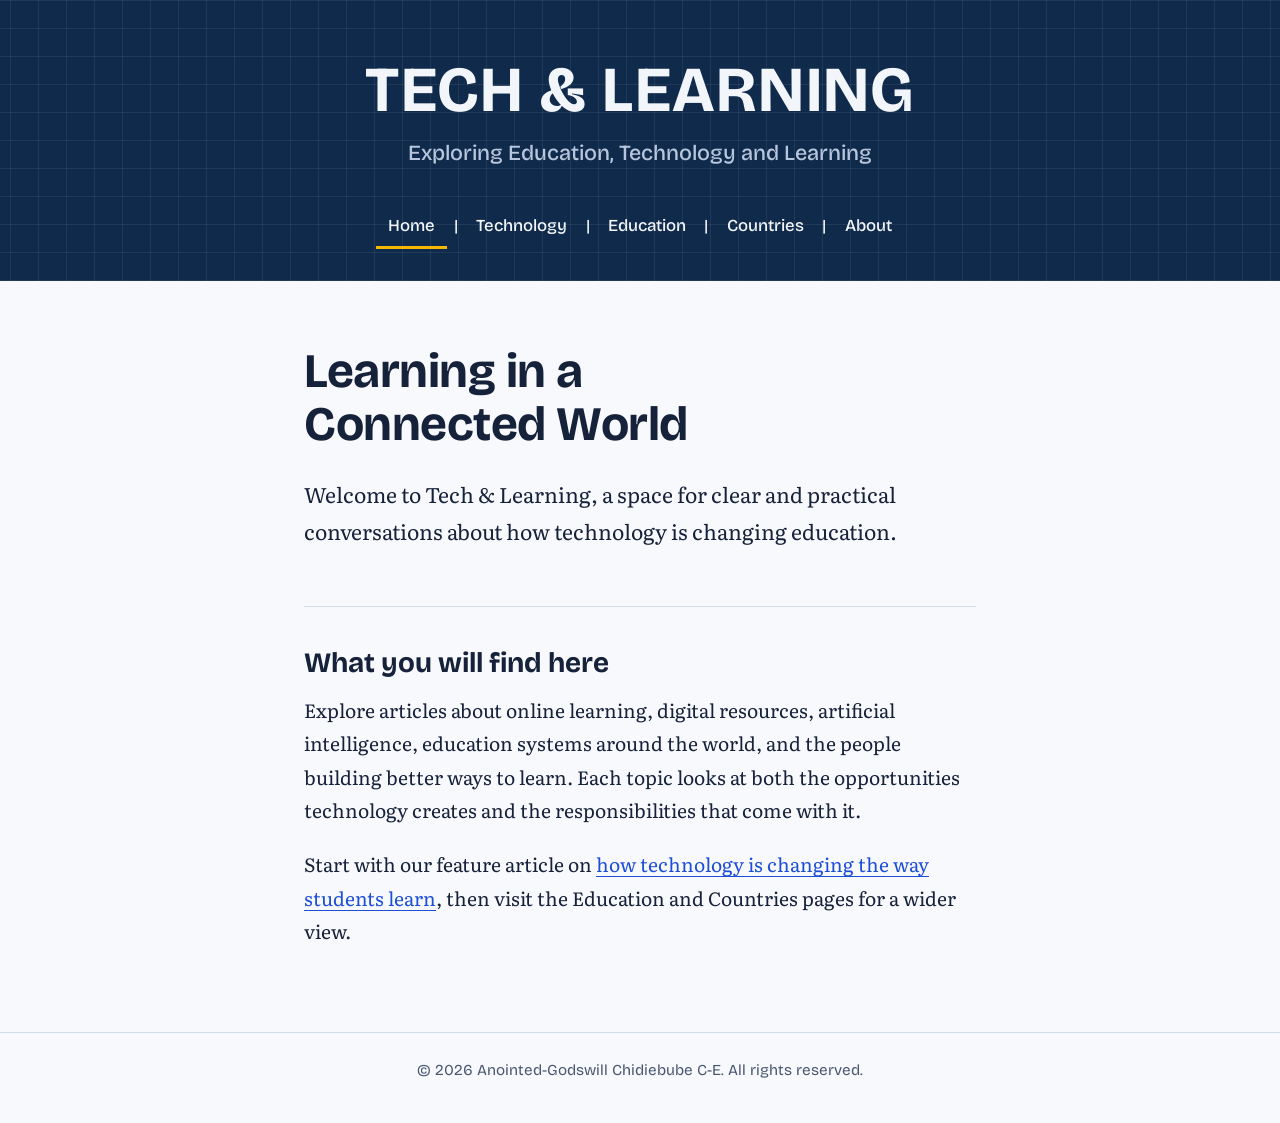
<file: index.html>
<!doctype html>
<html lang="en">
  <head>
    <meta charset="UTF-8" />
    <meta name="viewport" content="width=device-width, initial-scale=1.0" />
    <meta
      name="description"
      content="Tech and Learning: thoughtful articles about technology and education."
    />
    <link rel="stylesheet" href="assets/technology.css" />
    <title>Home | Tech & Learning</title>
  </head>
  <body>
    <header>
      <h1>TECH &amp; LEARNING</h1>
      <p>Exploring Education, Technology and Learning</p>
      <nav aria-label="Primary navigation">
        <a href="index.html" aria-current="page">Home</a> |
        <a href="Technology.html">Technology</a> |
        <a href="education.html">Education</a> |
        <a href="countries.html">Countries</a> |
        <a href="about.html">About</a>
      </nav>
    </header>
    <main>
      <article>
        <h2>Learning in a Connected World</h2>
        <p class="lead">
          Welcome to Tech &amp; Learning, a space for clear and practical
          conversations about how technology is changing education.
        </p>
        <section>
          <h3>What you will find here</h3>
          <p>
            Explore articles about online learning, digital resources,
            artificial intelligence, education systems around the world, and the
            people building better ways to learn. Each topic looks at both the
            opportunities technology creates and the responsibilities that come
            with it.
          </p>
          <p>
            Start with our feature article on
            <a href="Technology.html"
              >how technology is changing the way students learn</a
            >, then visit the Education and Countries pages for a wider view.
          </p>
        </section>
      </article>
    </main>
    <footer>
      <p>
        &copy; <span data-current-year>2026</span> Anointed-Godswill Chidiebube
        C-E. All rights reserved.
      </p>
    </footer>
    <script src="assets/script.js"></script>
  </body>
</html>
</file>
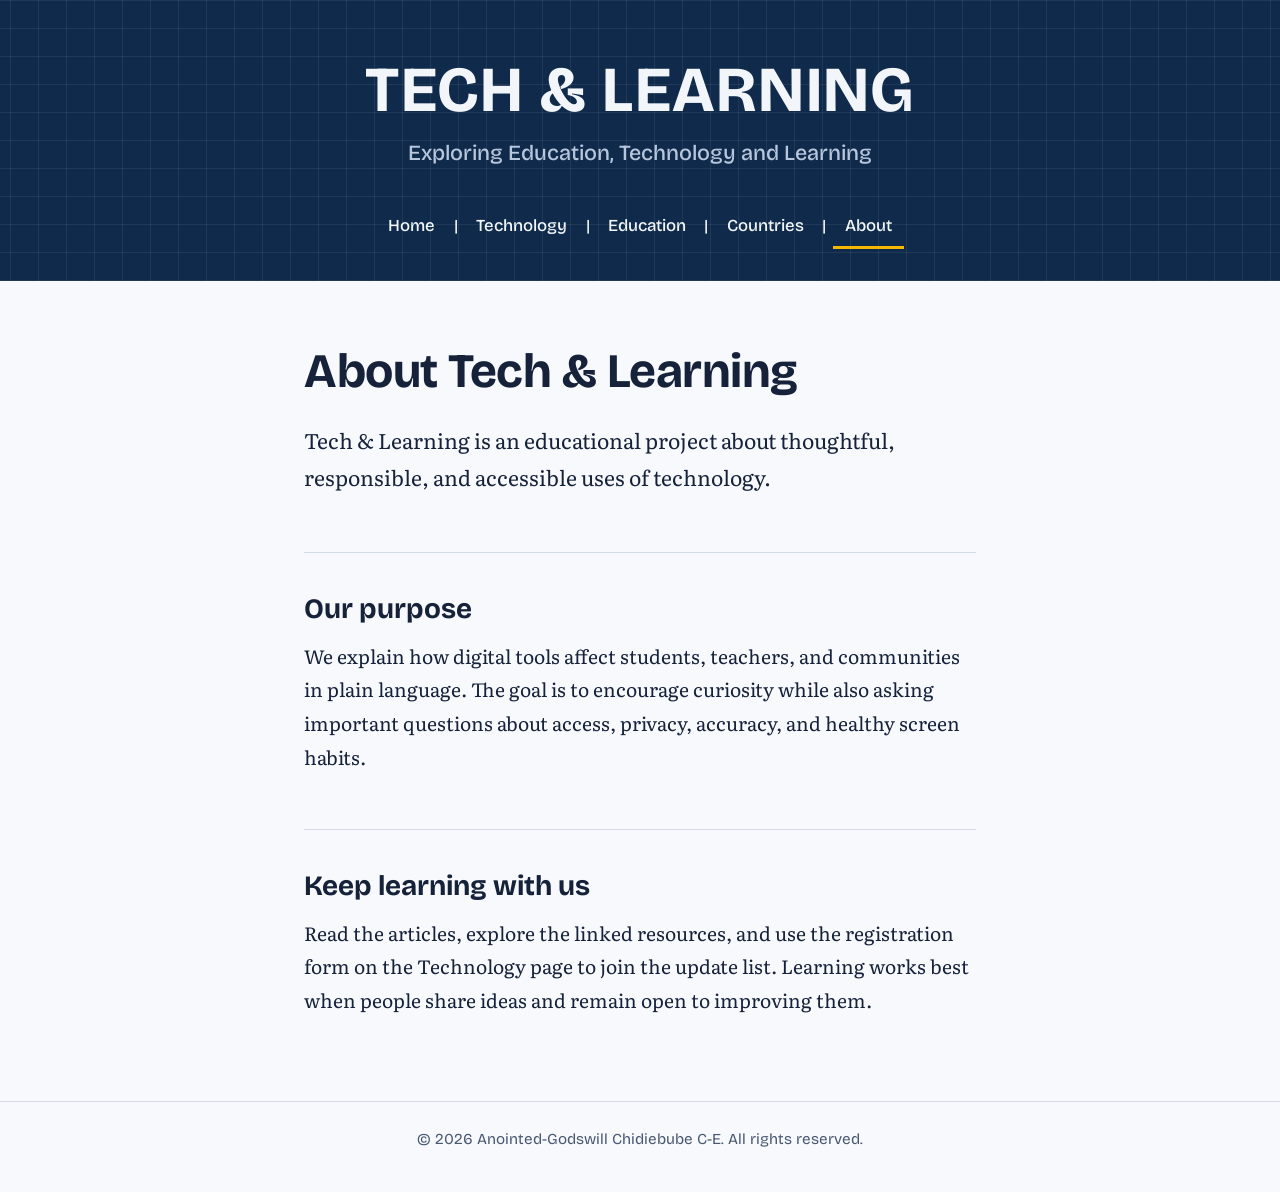
<file: about.html>
<!doctype html>
<html lang="en">
  <head>
    <meta charset="UTF-8" />
    <meta name="viewport" content="width=device-width, initial-scale=1.0" />
    <meta name="description" content="About Tech and Learning." />
    <link rel="stylesheet" href="assets/technology.css" />
    <title>About | Tech & Learning</title>
  </head>
  <body>
    <header>
      <h1>TECH &amp; LEARNING</h1>
      <p>Exploring Education, Technology and Learning</p>
      <nav aria-label="Primary navigation">
        <a href="index.html">Home</a> |
        <a href="Technology.html">Technology</a> |
        <a href="education.html">Education</a> |
        <a href="countries.html">Countries</a> |
        <a href="about.html" aria-current="page">About</a>
      </nav>
    </header>
    <main>
      <article>
        <h2>About Tech &amp; Learning</h2>
        <p class="lead">
          Tech &amp; Learning is an educational project about thoughtful,
          responsible, and accessible uses of technology.
        </p>
        <section>
          <h3>Our purpose</h3>
          <p>
            We explain how digital tools affect students, teachers, and
            communities in plain language. The goal is to encourage curiosity
            while also asking important questions about access, privacy,
            accuracy, and healthy screen habits.
          </p>
        </section>
        <section>
          <h3>Keep learning with us</h3>
          <p>
            Read the articles, explore the linked resources, and use the
            registration form on the Technology page to join the update list.
            Learning works best when people share ideas and remain open to
            improving them.
          </p>
        </section>
      </article>
    </main>
    <footer>
      <p>
        &copy; <span data-current-year>2026</span> Anointed-Godswill Chidiebube
        C-E. All rights reserved.
      </p>
    </footer>
    <script src="assets/script.js"></script>
  </body>
</html>
</file>
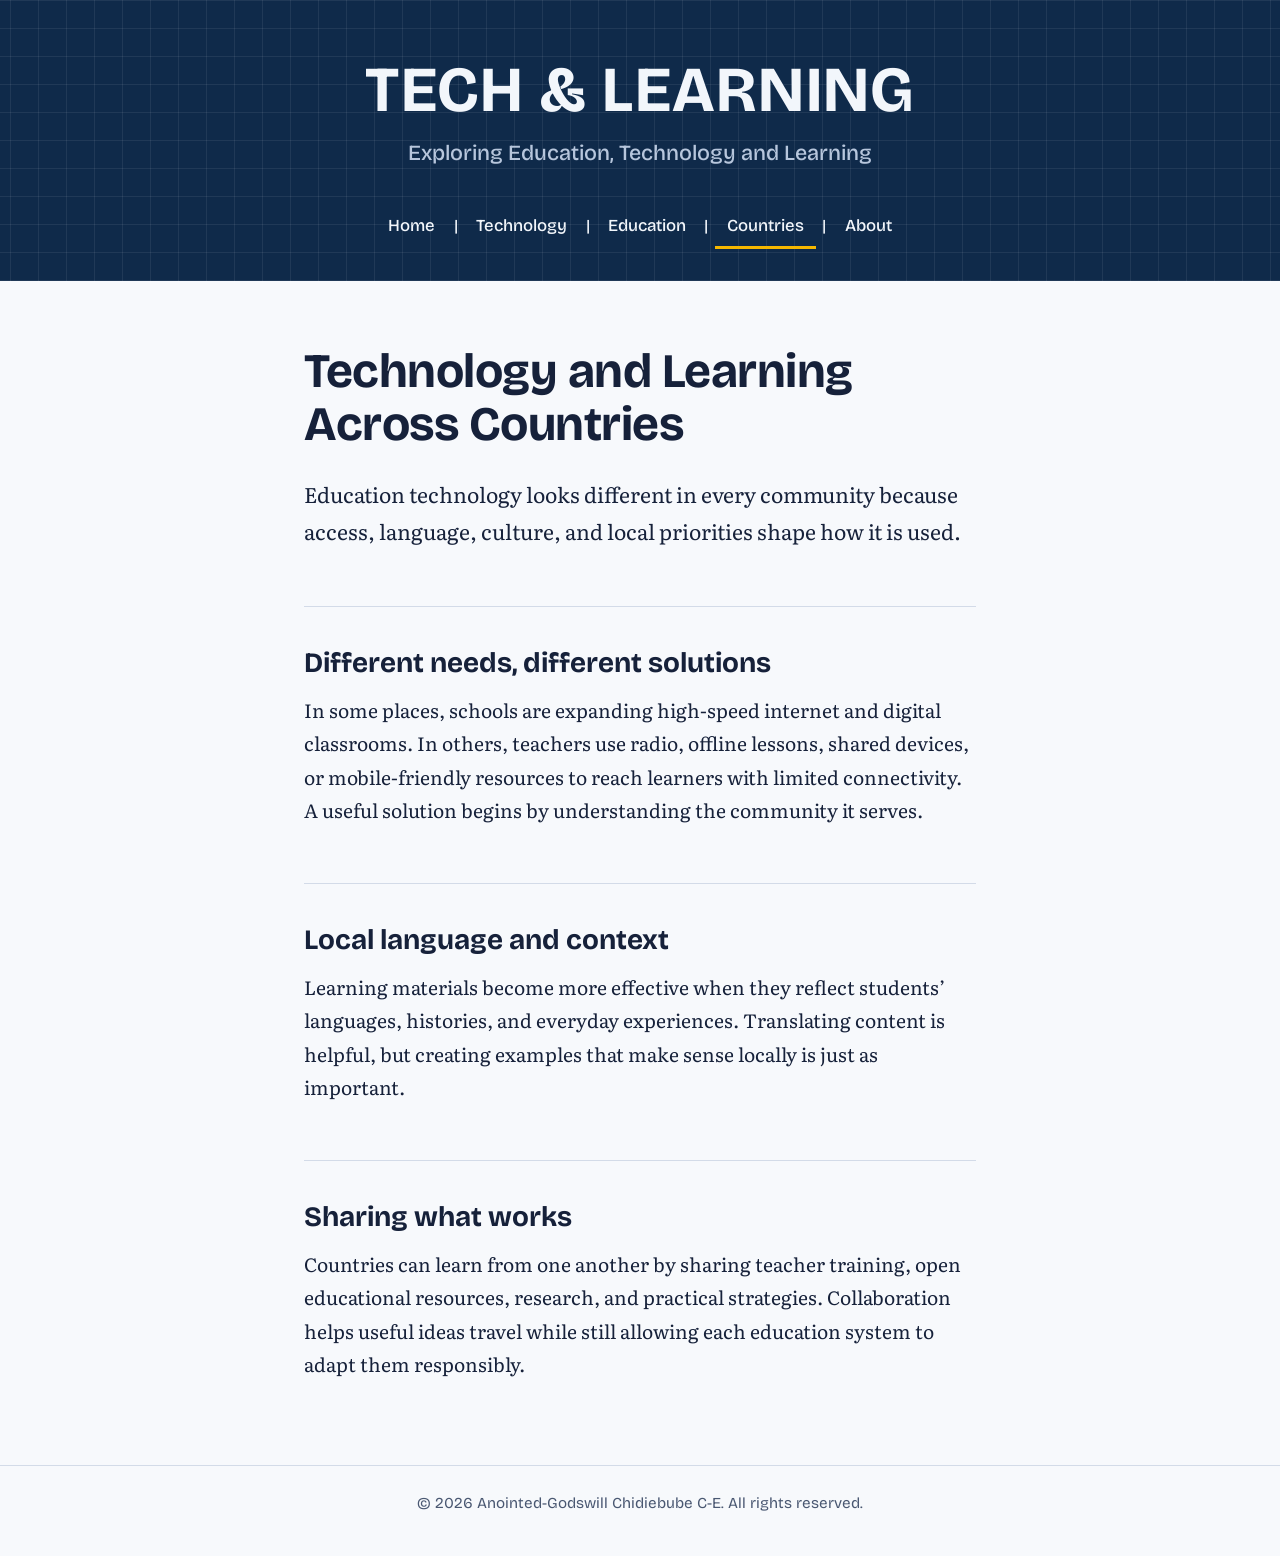
<file: countries.html>
<!doctype html>
<html lang="en">
  <head>
    <meta charset="UTF-8" />
    <meta name="viewport" content="width=device-width, initial-scale=1.0" />
    <meta
      name="description"
      content="An article about education and technology across different countries."
    />
    <link rel="stylesheet" href="assets/technology.css" />
    <title>Countries | Tech & Learning</title>
  </head>
  <body>
    <header>
      <h1>TECH &amp; LEARNING</h1>
      <p>Exploring Education, Technology and Learning</p>
      <nav aria-label="Primary navigation">
        <a href="index.html">Home</a> |
        <a href="Technology.html">Technology</a> |
        <a href="education.html">Education</a> |
        <a href="countries.html" aria-current="page">Countries</a> |
        <a href="about.html">About</a>
      </nav>
    </header>
    <main>
      <article>
        <h2>Technology and Learning Across Countries</h2>
        <p class="lead">
          Education technology looks different in every community because
          access, language, culture, and local priorities shape how it is used.
        </p>
        <section>
          <h3>Different needs, different solutions</h3>
          <p>
            In some places, schools are expanding high-speed internet and
            digital classrooms. In others, teachers use radio, offline lessons,
            shared devices, or mobile-friendly resources to reach learners with
            limited connectivity. A useful solution begins by understanding the
            community it serves.
          </p>
        </section>
        <section>
          <h3>Local language and context</h3>
          <p>
            Learning materials become more effective when they reflect students’
            languages, histories, and everyday experiences. Translating content
            is helpful, but creating examples that make sense locally is just as
            important.
          </p>
        </section>
        <section>
          <h3>Sharing what works</h3>
          <p>
            Countries can learn from one another by sharing teacher training,
            open educational resources, research, and practical strategies.
            Collaboration helps useful ideas travel while still allowing each
            education system to adapt them responsibly.
          </p>
        </section>
      </article>
    </main>
    <footer>
      <p>
        &copy; <span data-current-year>2026</span> Anointed-Godswill Chidiebube
        C-E. All rights reserved.
      </p>
    </footer>
    <script src="assets/script.js"></script>
  </body>
</html>
</file>
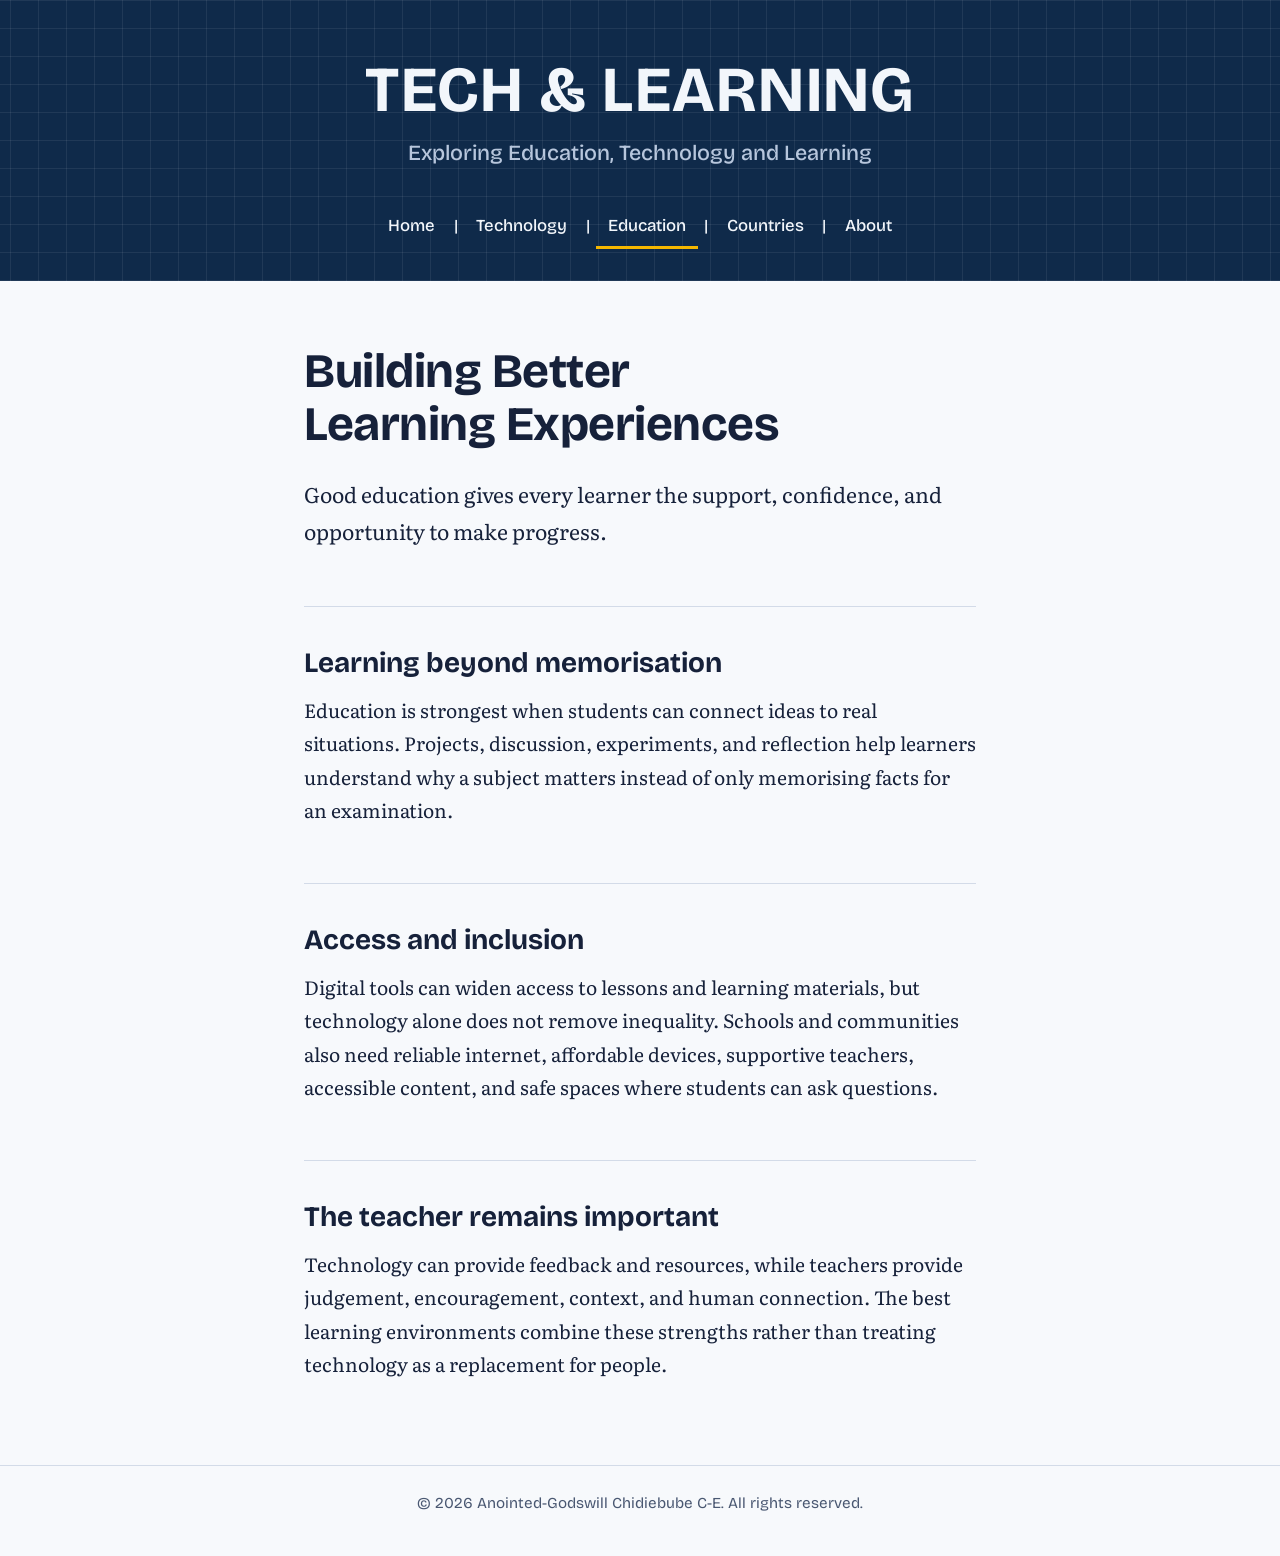
<file: education.html>
<!doctype html>
<html lang="en">
  <head>
    <meta charset="UTF-8" />
    <meta name="viewport" content="width=device-width, initial-scale=1.0" />
    <meta
      name="description"
      content="An article about effective and inclusive education."
    />
    <link rel="stylesheet" href="assets/technology.css" />
    <title>Education | Tech & Learning</title>
  </head>
  <body>
    <header>
      <h1>TECH &amp; LEARNING</h1>
      <p>Exploring Education, Technology and Learning</p>
      <nav aria-label="Primary navigation">
        <a href="index.html">Home</a> |
        <a href="Technology.html">Technology</a> |
        <a href="education.html" aria-current="page">Education</a> |
        <a href="countries.html">Countries</a> | <a href="about.html">About</a>
      </nav>
    </header>
    <main>
      <article>
        <h2>Building Better Learning Experiences</h2>
        <p class="lead">
          Good education gives every learner the support, confidence, and
          opportunity to make progress.
        </p>
        <section>
          <h3>Learning beyond memorisation</h3>
          <p>
            Education is strongest when students can connect ideas to real
            situations. Projects, discussion, experiments, and reflection help
            learners understand why a subject matters instead of only memorising
            facts for an examination.
          </p>
        </section>
        <section>
          <h3>Access and inclusion</h3>
          <p>
            Digital tools can widen access to lessons and learning materials,
            but technology alone does not remove inequality. Schools and
            communities also need reliable internet, affordable devices,
            supportive teachers, accessible content, and safe spaces where
            students can ask questions.
          </p>
        </section>
        <section>
          <h3>The teacher remains important</h3>
          <p>
            Technology can provide feedback and resources, while teachers
            provide judgement, encouragement, context, and human connection. The
            best learning environments combine these strengths rather than
            treating technology as a replacement for people.
          </p>
        </section>
      </article>
    </main>
    <footer>
      <p>
        &copy; <span data-current-year>2026</span> Anointed-Godswill Chidiebube
        C-E. All rights reserved.
      </p>
    </footer>
    <script src="assets/script.js"></script>
  </body>
</html>
</file>
<file: assets/technology.css>
/* ==========================================================================
   TECH & LEARNING: stylesheet
   Idea: a graph-paper header (the one memorable element) over a quiet,
   highly readable article column. Amber is the "highlighter pen" accent.
   ========================================================================== */

/* Fonts (optional). If you're offline or remove this line, the fallback
   stacks below take over and the page still looks good. */
@import url("https://fonts.googleapis.com/css2?family=Bricolage+Grotesque:opsz,wght@12..96,500;12..96,700&family=Literata:ital,opsz,wght@0,7..72,400;0,7..72,600;1,7..72,400&display=swap");

/* ---------- Design tokens ---------- */
:root {
  --ink: #16213a;
  --ink-soft: #4a5872;
  --paper: #f7f9fc;
  --surface: #e4eaf3;
  --line: #d3dbe8;
  --link: #1d4ed8;
  --link-hover: #142f8f;

  --header-bg: #0f2a4a;
  --header-grid: rgba(255, 255, 255, 0.07);
  --header-text: #f2f6fb;
  --header-muted: #b7c6dc;
  --highlight: #f5b700;

  --font-display:
    "Bricolage Grotesque", "Trebuchet MS", "Segoe UI", system-ui, sans-serif;
  --font-body: "Literata", Georgia, Cambria, "Times New Roman", serif;

  --measure: 42rem; /* comfortable reading column */
  --radius: 6px;
}

@media (prefers-color-scheme: dark) {
  :root {
    --ink: #e6ecf6;
    --ink-soft: #a5b3cb;
    --paper: #0d1526;
    --surface: #18233b;
    --line: #26344f;
    --link: #8fb0ff;
    --link-hover: #c2d3ff;
    --header-bg: #0a1d35;
  }
}

/* ---------- Base ---------- */
*,
*::before,
*::after {
  box-sizing: border-box;
}

html {
  -webkit-text-size-adjust: 100%;
  scroll-behavior: smooth;
}

body {
  margin: 0;
  background: var(--paper);
  color: var(--ink);
  font-family: var(--font-body);
  font-size: clamp(1.05rem, 1rem + 0.3vw, 1.2rem);
  line-height: 1.75;
  text-rendering: optimizeLegibility;
}

img {
  display: block;
  max-width: 100%;
  height: auto;
}

a {
  color: var(--link);
  text-underline-offset: 0.2em;
  text-decoration-thickness: 1px;
  transition: color 0.15s ease;
}

a:hover {
  color: var(--link-hover);
  text-decoration-thickness: 2px;
}

:focus-visible {
  outline: 3px solid var(--highlight);
  outline-offset: 3px;
  border-radius: 2px;
}

/* ---------- Header ---------- */
header {
  padding: clamp(2rem, 6vw, 3.5rem) 1rem clamp(1.25rem, 3vw, 2rem);
  text-align: center;
  color: var(--header-text);
  background-color: var(--header-bg);
  /* graph-paper grid */
  background-image:
    linear-gradient(var(--header-grid) 1px, transparent 1px),
    linear-gradient(90deg, var(--header-grid) 1px, transparent 1px);
  background-size: 28px 28px;
  background-position: center top;
}

header h1 {
  margin: 0;
  font-family: var(--font-display);
  font-size: clamp(2.25rem, 1.5rem + 4vw, 4rem);
  font-weight: 700;
  line-height: 1.05;
  letter-spacing: 0.02em;
}

header p {
  margin: 0.75rem 0 0;
  font-family: var(--font-display);
  font-size: clamp(1.05rem, 1rem + 0.5vw, 1.35rem);
  font-weight: 500;
  color: var(--header-muted);
}

/* ---------- Navigation ---------- */
nav {
  margin-top: clamp(1.25rem, 3vw, 2rem);
  font-family: var(--font-display);
  font-size: 1.05rem;
  font-weight: 500;
}

nav a {
  display: inline-block;
  margin: 0 0.15rem;
  padding: 0.35rem 0.75rem;
  color: var(--header-text);
  text-decoration: none;
  border-bottom: 3px solid transparent;
}

nav a:hover,
nav a[aria-current="page"] {
  color: var(--header-text);
  border-bottom-color: var(--highlight);
}

/* ---------- Article layout ---------- */
main {
  width: min(100% - 2rem, var(--measure));
  margin: 0 auto;
  padding: clamp(2rem, 6vw, 4rem) 0;
}

article h2 {
  margin: 0 0 1.5rem;
  font-family: var(--font-display);
  font-size: clamp(1.9rem, 1.4rem + 2.5vw, 3rem);
  font-weight: 700;
  line-height: 1.12;
  letter-spacing: -0.01em;
  text-wrap: balance;
}

article h3 {
  margin: 0 0 0.75rem;
  font-family: var(--font-display);
  font-size: clamp(1.35rem, 1.2rem + 0.8vw, 1.75rem);
  font-weight: 700;
  line-height: 1.2;
}

article p {
  margin: 0 0 1.25rem;
  text-align: left;
  hyphens: auto;
  overflow-wrap: break-word;
}

/* Opening paragraph reads slightly larger */
article p.lead {
  font-size: 1.1em;
  color: var(--ink);
}

/* Each topic section is separated by a fine rule */
article section {
  margin-top: clamp(2.5rem, 6vw, 3.5rem);
  padding-top: clamp(1.75rem, 4vw, 2.5rem);
  border-top: 1px solid var(--line);
}

/* ---------- Figures ---------- */
figure {
  margin: 0 0 1.75rem;
}

figure img {
  width: 100%;
  aspect-ratio: 16 / 9;
  object-fit: cover;
  border-radius: var(--radius);
  background: var(--surface); /* placeholder tile if an image fails to load */
  color: var(--ink-soft);
  font-size: 0.9rem;
}

figcaption {
  margin-top: 0.6rem;
  padding-left: 0.75rem;
  border-left: 3px solid var(--highlight);
  font-family: var(--font-display);
  font-size: 0.9rem;
  line-height: 1.4;
  color: var(--ink-soft);
  text-align: left;
}

/* ---------- Video ---------- */
.youtube-video {
  display: block;
  width: 100%;
  max-width: 900px;
  aspect-ratio: 16 / 9;
  margin: 0 auto;
  border: 0;
}

/* ---------- Registration form ---------- */
.registration-section > p {
  color: var(--ink-soft);
}

.registration-form {
  display: grid;
  gap: 1rem;
  max-width: 36rem;
  padding: 1.5rem;
  border: 1px solid var(--line);
  border-radius: var(--radius);
  background: var(--surface);
}

.form-field {
  display: grid;
  gap: 0.35rem;
}

.form-field label,
.checkbox-field {
  font-family: var(--font-display);
  font-size: 0.95rem;
  font-weight: 700;
}

.form-field input,
.form-field select {
  width: 100%;
  min-height: 2.75rem;
  padding: 0.55rem 0.7rem;
  border: 1px solid var(--line);
  border-radius: var(--radius);
  background: var(--paper);
  color: var(--ink);
  font: inherit;
}

.form-field input:focus,
.form-field select:focus {
  outline: 3px solid var(--highlight);
  outline-offset: 1px;
}

.checkbox-field {
  display: flex;
  gap: 0.6rem;
  align-items: flex-start;
  font-weight: 400;
}

.checkbox-field input {
  width: 1.15rem;
  height: 1.15rem;
  margin: 0.2rem 0 0;
  accent-color: var(--link);
}

.registration-form button {
  justify-self: start;
  padding: 0.7rem 1rem;
  border: 0;
  border-radius: var(--radius);
  background: var(--highlight);
  color: #16213a;
  font-family: var(--font-display);
  font-size: 1rem;
  font-weight: 700;
  cursor: pointer;
}

.registration-form button:hover {
  background: #d99f00;
}

.registration-form button:disabled {
  cursor: not-allowed;
  opacity: 0.55;
}

.form-error {
  margin: 0;
  color: #a62d2d;
  font-family: var(--font-display);
  font-size: 0.9rem;
}

.registration-success {
  max-width: 36rem;
  margin: 0;
  padding: 1rem 1.25rem;
  border-left: 4px solid var(--highlight);
  background: var(--surface);
  font-family: var(--font-display);
  font-weight: 700;
}

/* ---------- Footer ---------- */
footer {
  padding: 1.5rem 1rem 2.5rem;
  border-top: 1px solid var(--line);
  text-align: center;
  font-family: var(--font-display);
  font-size: 0.95rem;
  color: var(--ink-soft);
}

footer p {
  margin: 0;
}

/* ---------- Small screens ---------- */
@media (max-width: 480px) {
  nav a {
    padding: 0.3rem 0.5rem;
    font-size: 0.95rem;
  }
}

/* ---------- Respect reduced-motion preference ---------- */
@media (prefers-reduced-motion: reduce) {
  html {
    scroll-behavior: auto;
  }
  a {
    transition: none;
  }
}

/* ---------- Print ---------- */
@media print {
  header {
    background: none;
    color: #000;
    padding: 0 0 1rem;
  }
  header p,
  nav {
    display: none;
  }
  body {
    background: #fff;
    color: #000;
    font-size: 11pt;
  }
  a {
    color: #000;
  }
}
</file>
